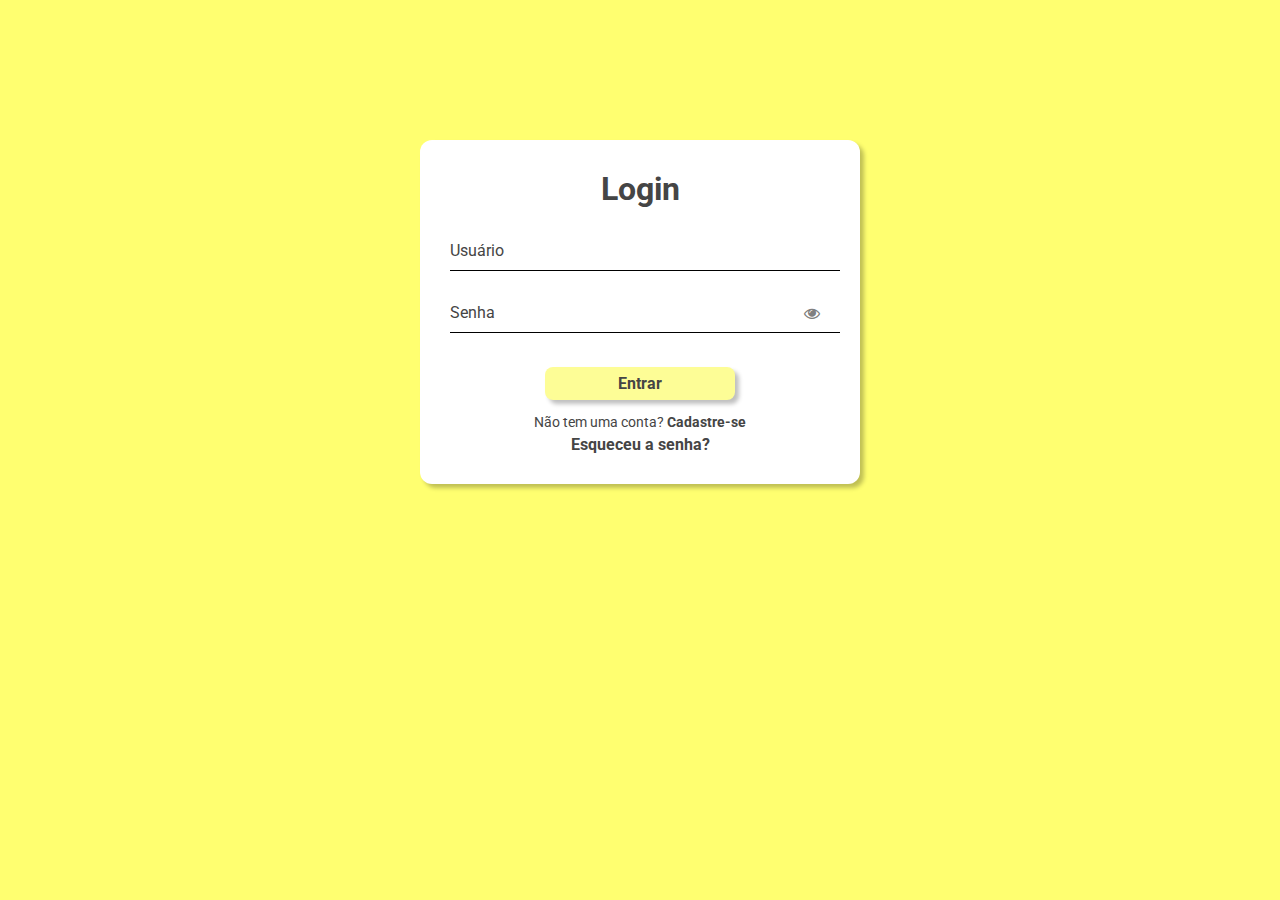
<file: index.html>
<!DOCTYPE html>
<html lang="pt-br">
<head>
    <meta charset="UTF-8">
    <meta http-equiv="X-UA-Compatible" content="IE=edge">
    <meta name="viewport" content="width=device-width, initial-scale=1.0">
    <link rel="stylesheet" href="assets/css/index.css">
    <title>Home</title>
</head>
<body>
    <h1 id="logado"></h1>

    <button onclick="sair()">Sair</button>

    <script src="./assets/js/index.js"></script>
</body>
</html>
</file>
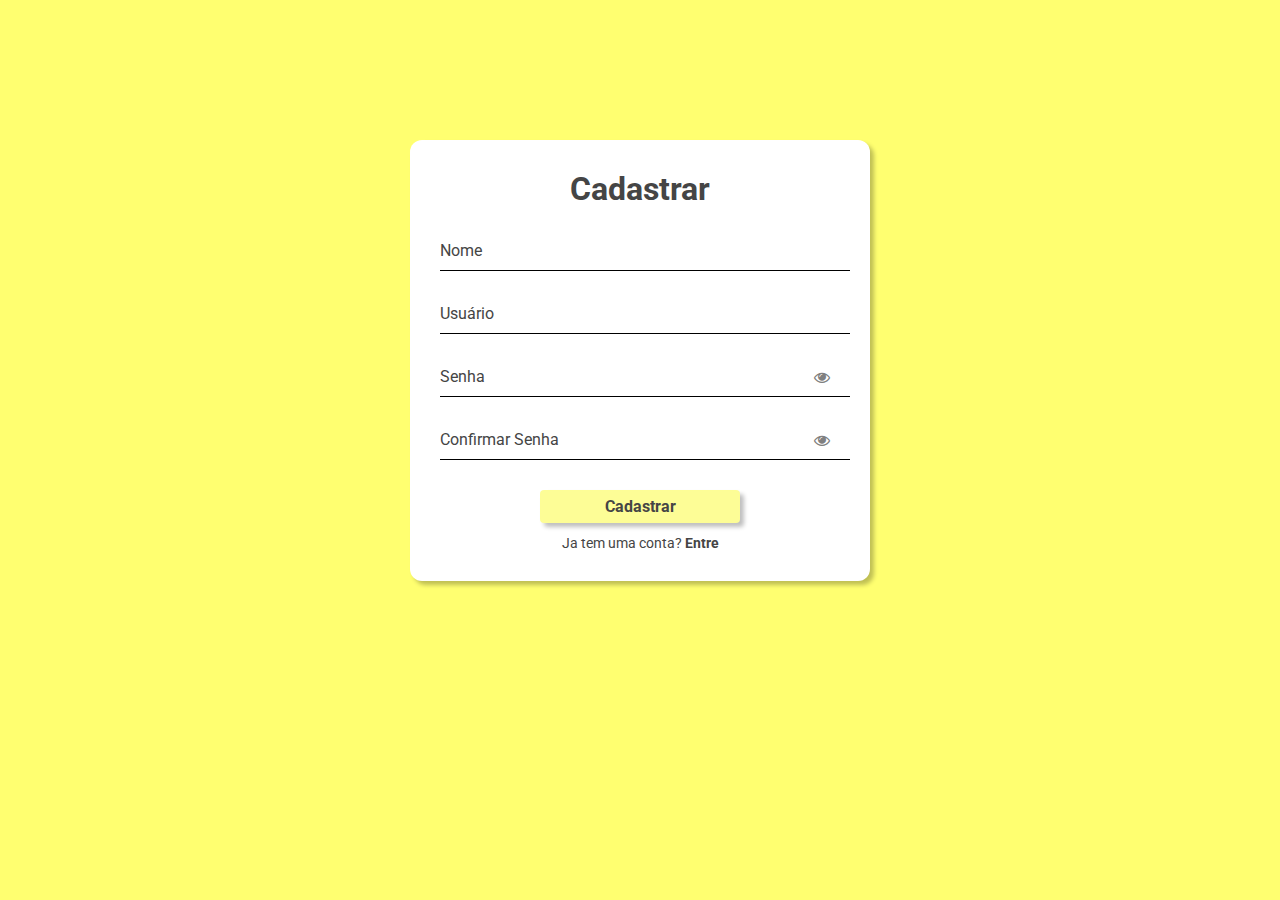
<file: assets/html/cadastro.html>
<!DOCTYPE html>
<html lang="pt-br">
<head>
    <meta charset="UTF-8">
    <meta http-equiv="X-UA-Compatible" content="IE=edge">
    <meta name="viewport" content="width=device-width, initial-scale=1.0">
    <link rel="stylesheet" href="../css/cadastro.css" >
    <link rel="stylesheet" href="https://stackpath.bootstrapcdn.com/font-awesome/4.7.0/css/font-awesome.min.css">
    <title>Cadastro</title>
</head>
<body>
    <div class="container">
        <div class="card">

            <h1>Cadastrar</h1>

            <div id="msgError"><strong>Preencha todos os campos corretamente antes de cadastrar</strong></div>
            <div id="msgSuccess"></div>

            <div class="label-float">
                <input type="text" id="nome" required>
                <label id="labelNome" for="nome">Nome</label>
            </div>

            <div class="label-float">
                <input type="text" id="usuario" required>
                <label id="labelUsuario" for="usuario">Usuário</label>
            </div>

            <div class="label-float">
                <input type="password" id="senha" required>
                <label id="labelSenha" for="senha">Senha</label>
                <i class="fa fa-eye" aria-hidden="true"></i>
            </div>

            <div class="label-float">
                <input type="password" id="confirmSenha" required>
                <label id="labelConfirmSenha" for="confirmSenha">Confirmar Senha</label>
                <i id="verConfirmarSenha" class="fa fa-eye" aria-hidden="true"></i>
            </div>

            <div class="justify-center">
                <button onclick="cadastrar()">Cadastrar</button>
            </div>

            <div class="justify-center">
                <p>Ja tem uma conta? <a href="./login.html">Entre</a></p>
            </div>

        </div>
    </div>

    <script src="../js/cadastro.js"></script>
</body>
</html>
</file>
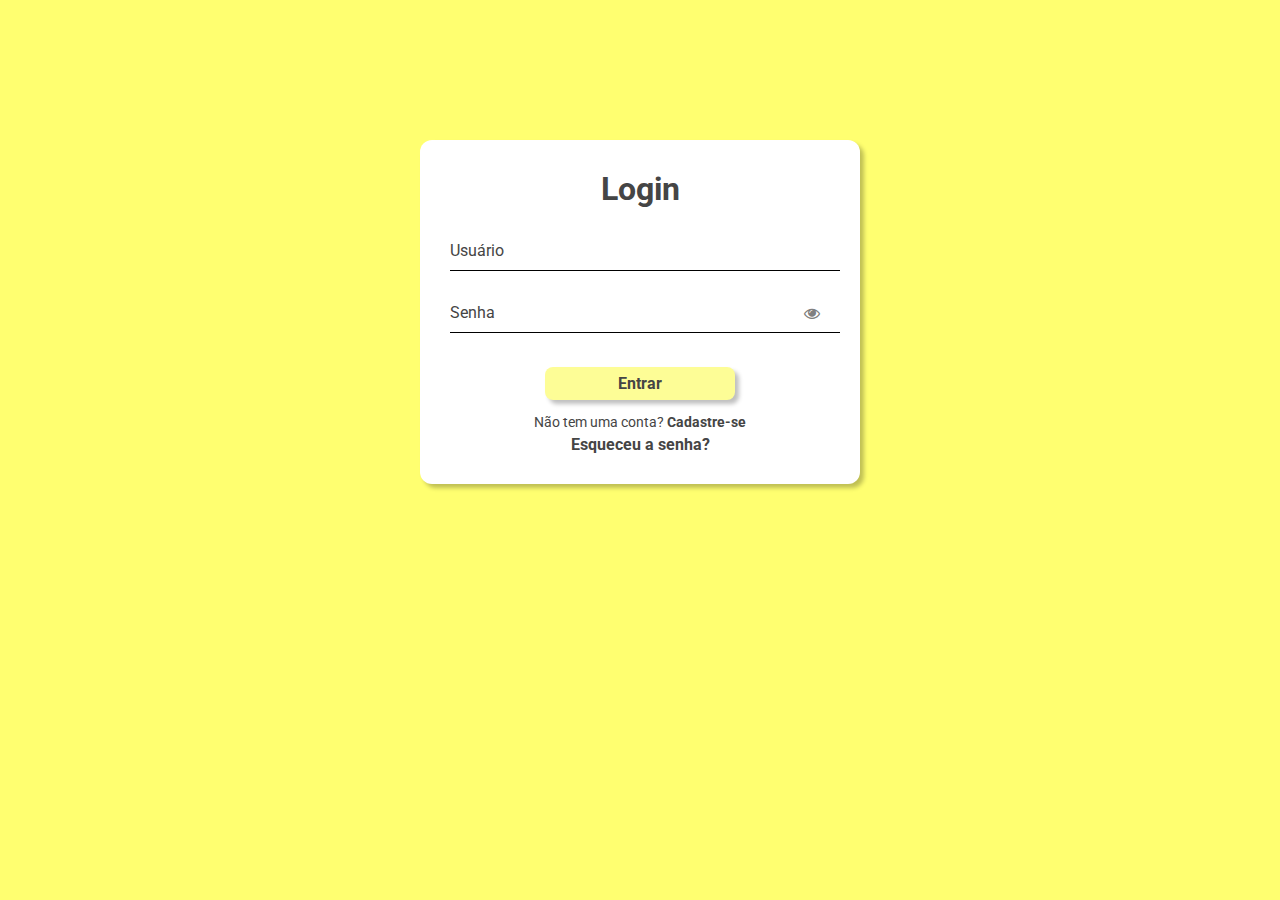
<file: assets/html/login.html>
<!DOCTYPE html>
<html lang="pt-br">
<head>
    <meta charset="UTF-8">
    <meta http-equiv="X-UA-Compatible" content="IE=edge">
    <meta name="viewport" content="width=device-width, initial-scale=1.0">
    <link rel="stylesheet" href="../css/login.css">
    <link rel="stylesheet" href="https://stackpath.bootstrapcdn.com/font-awesome/4.7.0/css/font-awesome.min.css">
    <title>Login</title>
</head>
<body>
    <div class="container">
        <div class="card">

            <h1>Login</h1>

            <div id="msgError"></div>

            <div class="label-float">
                <input type="text" id="usuario" required>
                <label id="userLabel" for="usuario">Usuário</label>
            </div>

            <div class="label-float">
                <input type="password" id="senha" required>
                <label id="senhaLabel" for="senha">Senha</label>
                <i class="fa fa-eye" aria-hidden="true"></i>
            </div>

            <div class="justify-center">
                <button onclick="entrar()">Entrar</button>
            </div>

            <p>Não tem uma conta?
                <a href='./cadastro.html'> Cadastre-se</a>
            </p>

            <a class="justify-center" href="">Esqueceu a senha?</a>

        </div>
    </div>

    <script src="../js/login.js"></script>
</body>
</html>
</file>
<file: assets/css/index.css>
@import url('https://fonts.googleapis.com/css2?family=Roboto:ital,wght@0,100;0,300;0,400;0,500;0,700;0,900;1,100;1,300;1,400;1,500;1,700;1,900&display=swap');

*{
   margin: 0;
   padding: 0;
   font-family: 'Roboto', sans-serif;
}


body{
    text-align: center;
    color: #454545;
    margin-top: 250px;
}

button{
    background-color:  #fdfd96;
   border: 0;
   padding: 7px;
   font-weight: bold;
   font-size: 12pt;
   margin-top: 20px;
   border-radius: 4px;
   cursor: pointer;
   outline: none;
   color: #454545;
   transition: all .4s ease-out;
}

button:hover{
    background-color: #ffff70;
 }
</file>
<file: assets/css/cadastro.css>
@import url('https://fonts.googleapis.com/css2?family=Roboto:ital,wght@0,100;0,300;0,400;0,500;0,700;0,900;1,100;1,300;1,400;1,500;1,700;1,900&display=swap');

*{
   margin: 0;
   padding: 0;
   font-family: 'Roboto', sans-serif;
}

body{
   background-color: #ffff70;
}

.container{
   display: flex;
   justify-content: center;
   width: 100%;
   margin-top: 140px;
}

.card{
   background-color: white;
   padding: 30px;
   box-shadow: 4px 4px 4px rgba(0, 0, 0, 0.25);
   border-radius: 12px;
   width: 400px;
}

h1{
   text-align: center;
   margin-bottom: 20px;
   color: #454545;
}

.label-float input{
   width: 100%;
   padding: 5px 5px;
   display: inline-block;
   border: 0;
   border-bottom: 1px solid;
   background-color: transparent;
   outline: none;
   min-width: 180px;
   font-size: 16px;
   transition: all .3s ease-out;
   border-radius: 0;
}

.label-float{
   position: relative;
   padding-top: 13px;
   margin-top: 5%;
   margin-bottom: 5%;
}

.label-float input:focus{
   border-bottom: 2px solid #454545;
}

.label-float label{
   color: #454545;
   pointer-events: none;
   position: absolute;
   top: 0;
   left: 0;
   margin-top: 13px;
   transition: all .3s ease-out;
}

.label-float input:focus + label,
.label-float input:valid + label{
   font-size: 13px;
   margin-top: 0;
   color: #454545;
}

button{
   background-color: #fdfd96;
   border: 0;
   padding: 7px;
   font-weight: bold;
   font-size: 12pt;
   margin-top: 10px;
   border-radius: 4px;
   cursor: pointer;
   outline: none;
   color: #454545;
   transition: all .4s ease-out;
   width: 50%;
   box-shadow: 4px 4px 4px rgba(0, 0, 0, 0.25);
   margin-bottom: 12px;
}

button:hover{
   background-color: #ffff70;
}

.justify-center{
   display: flex;
   justify-content: center;
}

.fa-eye{
   position: absolute;
   top: 15px;
   right: 10px;
   cursor: pointer;
   color: grey;
}

.fa-eye:hover{
   color:black;
}


#msgError{
   text-align: center;
   color: red;
   background-color: #ffbbbb;
   padding: 10px;
   border-radius: 4px;
   display: none;
}

#msgSuccess{
   text-align: center;
   color: green;
   background-color: #bbffbe;
   padding: 10px;
   border-radius: 4px;
   display: none;
}

p{
   color: #454545;
   font-size: 14px;
   text-align: center;
}

a{
   font-weight: bold;
   text-decoration: none;
   color: #454545;
   padding-top: 5px;
}


a:hover{
   color: black;
   text-decoration: underline;
}
</file>
<file: assets/css/login.css>
@import url('https://fonts.googleapis.com/css2?family=Roboto:ital,wght@0,100;0,300;0,400;0,500;0,700;0,900;1,100;1,300;1,400;1,500;1,700;1,900&display=swap');

*{
   margin: 0;
   padding: 0;
   font-family: 'Roboto', sans-serif;
}

body{
   background-color: #ffff70;
}

.container{
   display: flex;
   justify-content: center;
   width: 100%;
   margin-top: 140px;
}

.card{
   background-color: white;
   padding: 30px;
   box-shadow: 4px 4px 4px rgba(0, 0, 0, 0.25);
   border-radius: 12px;
   width: 380px;
}

h1{
   text-align: center;
   margin-bottom: 20px;
   color: #454545;
}

.label-float input{
   width: 100%;
   padding: 5px 5px;
   display: inline-block;
   border: 0;
   border-bottom: 1px solid;
   background-color: transparent;
   outline: none;
   min-width: 180px;
   font-size: 16px;
   transition: all .3s ease-out;
   border-radius: 0;
}

.label-float{
   position: relative;
   padding-top: 13px;
   margin-top: 5%;
   margin-bottom: 5%;
}

.label-float input:focus{
   border-bottom: 2px solid #454545;
}

.label-float label{
   color: #454545;
   pointer-events: none;
   position: absolute;
   top: 0;
   left: 0;
   margin-top: 13px;
   transition: all .3s ease-out;
}

.label-float input:focus + label,
.label-float input:valid + label{
   font-size: 13px;
   margin-top: 0;
   color: #454545;
}

button{
   background-color: #fdfd96;
   border: 0;
   padding: 7px;
   font-weight: bold;
   font-size: 12pt;
   margin-top: 15px;
   border-radius: 8px;
   cursor: pointer;
   outline: none;
   color: #454545;
   transition: all .4s ease-out;
   width: 50%;
   box-shadow: 4px 4px 4px rgba(0, 0, 0, 0.25);
   margin-bottom: 14px;
}

button:hover{
   background-color: #ffff70;
}

.justify-center{
   display: flex;
   justify-content: center;
}

p{
   color: #454545;
   font-size: 14px;
   text-align: center;
}

a{
   font-weight: bold;
   text-decoration: none;
   color: #454545;
   padding-top: 5px;
}


a:hover{
   color: black;
   text-decoration: underline;
}

.fa-eye{
   position: absolute;
   top: 15px;
   right: 10px;
   cursor: pointer;
   color: grey;
}

.fa-eye:hover{
   color:black;
}

#msgError{
   text-align: center;
   color: red;
   background-color: #ffbbbb;
   padding: 10px;
   border-radius: 4px;
   display: none;
}
</file>
